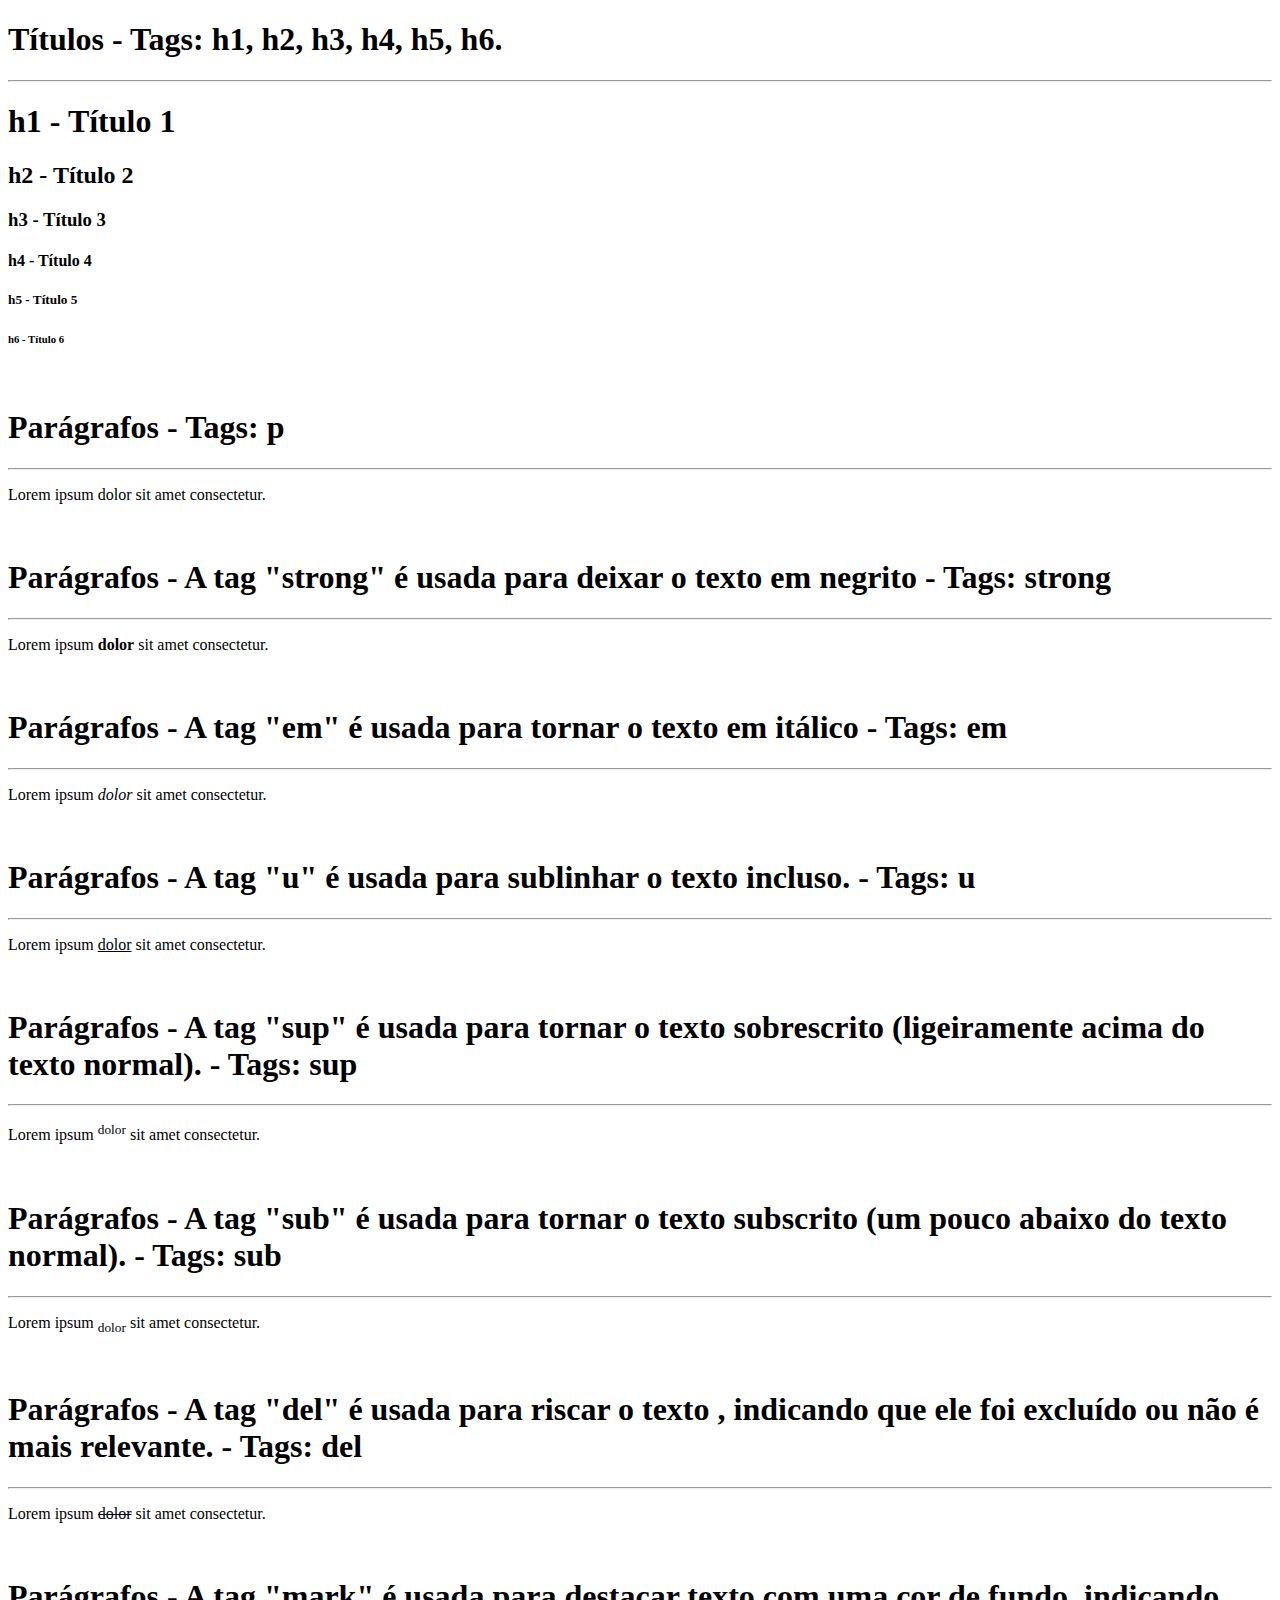
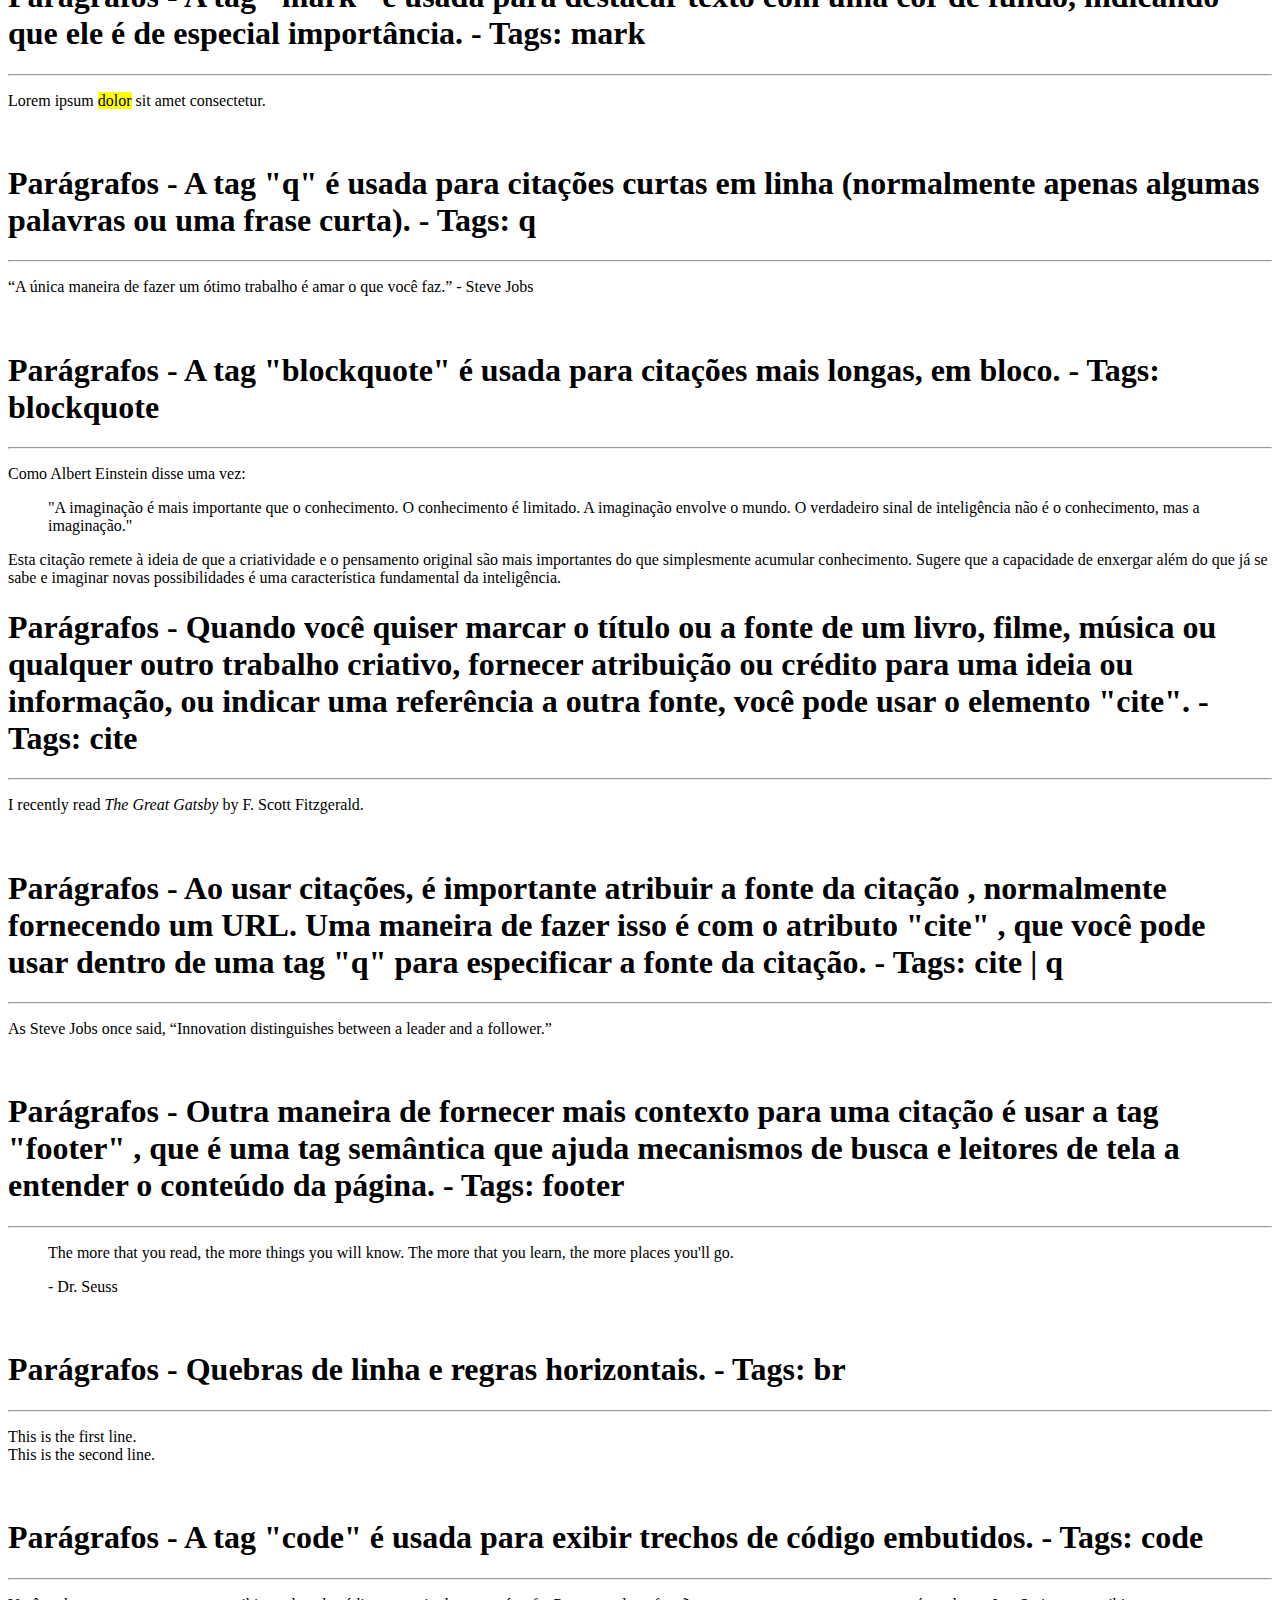
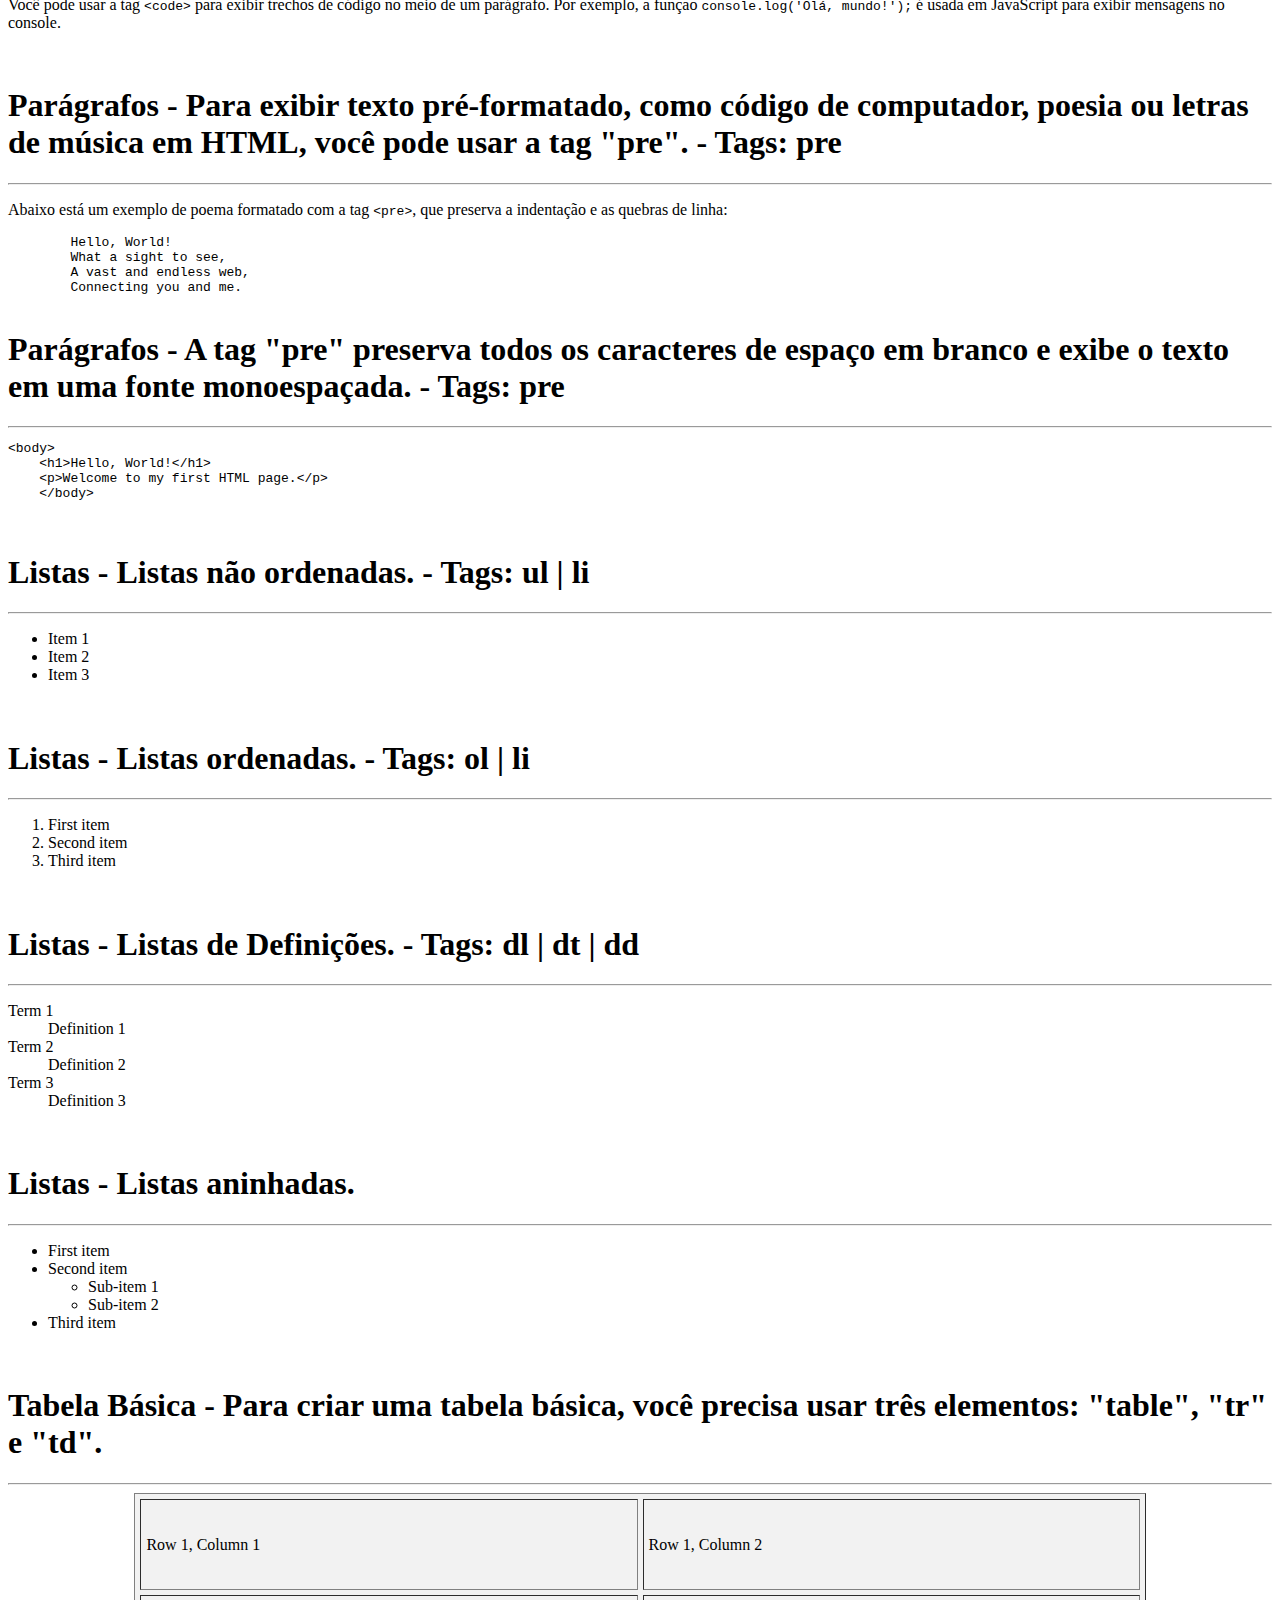
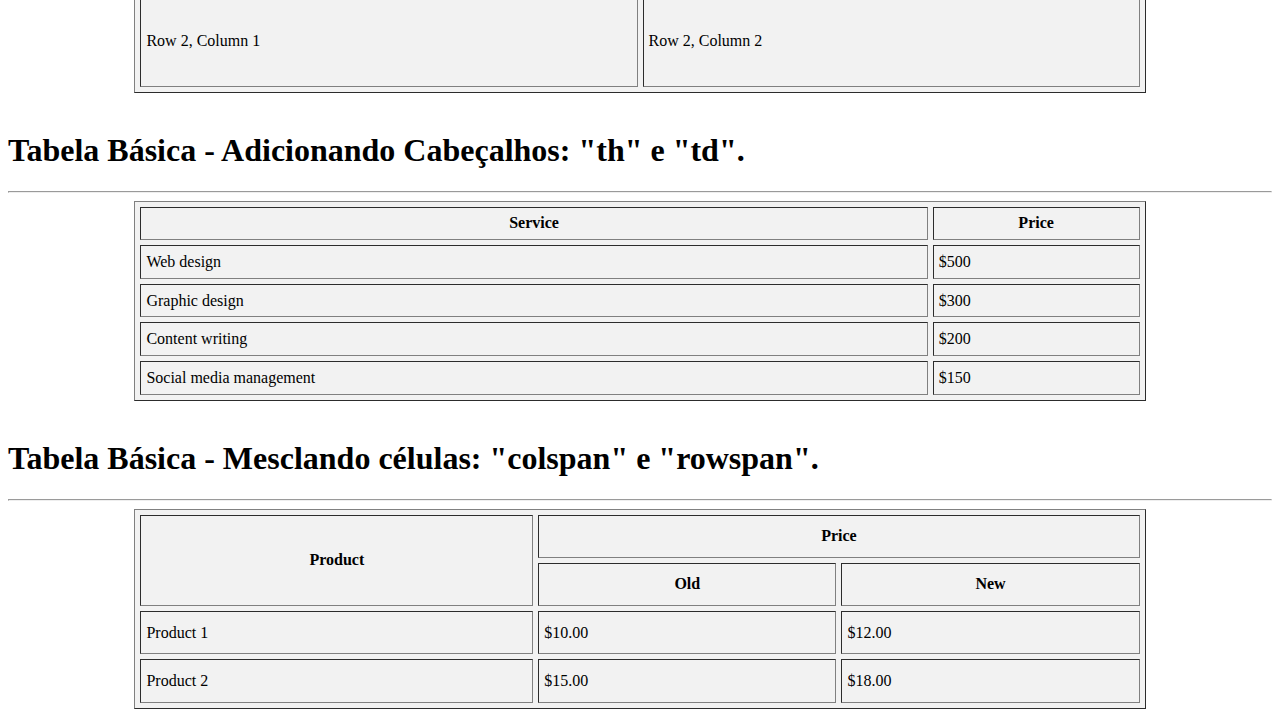
<file: UC-02/Aula 06/modulo-02.html>
<!DOCTYPE html>
<html lang="en">
<head>
    <meta charset="UTF-8">
    <meta name="viewport" content="width=device-width, initial-scale=1.0">
    <title>Módulo 2</title>
</head>
<body>

    <h1>Títulos - Tags: h1, h2, h3, h4, h5, h6.</h1>
    <hr>
    <h1>h1 - Título 1</h1>
    <h2>h2 - Título 2</h2>
    <h3>h3 - Título 3</h3>
    <h4>h4 - Título 4</h4>
    <h5>h5 - Título 5</h5>
    <h6>h6 - Título 6</h6>

    <br>

    <h1>Parágrafos - Tags: p</h1>
    <hr>
    <p>Lorem ipsum dolor sit amet consectetur.<p>

    <br>

    <h1>Parágrafos - A tag "strong" é usada para deixar o texto em negrito - Tags: strong</h1>
    <hr>
    <p>Lorem ipsum <strong>dolor</strong> sit amet consectetur.</p>

    <br>

    <h1>Parágrafos - A tag "em" é usada para tornar o texto em itálico - Tags: em</h1>
    <hr>
    <p>Lorem ipsum <em>dolor</em> sit amet consectetur.</p>

    <br>

    <h1>Parágrafos - A tag "u" é usada para sublinhar o texto incluso. - Tags: u</h1>
    <hr>
    <p>Lorem ipsum <u>dolor</u> sit amet consectetur.</p>

    <br>

    <h1>Parágrafos - A tag "sup" é usada para tornar o texto sobrescrito (ligeiramente acima do texto normal). - Tags: sup</h1>
    <hr>
    <p>Lorem ipsum <sup>dolor</sup> sit amet consectetur.</p>

    <br>

    <h1>Parágrafos - A tag "sub" é usada para tornar o texto subscrito (um pouco abaixo do texto normal). - Tags: sub</h1>
    <hr>
    <p>Lorem ipsum <sub>dolor</sub> sit amet consectetur.</p>

    <br>

    <h1>Parágrafos - A tag "del" é usada para riscar o texto , indicando que ele foi excluído ou não é mais relevante. - Tags: del</h1>
    <hr>
    <p>Lorem ipsum <del>dolor</del> sit amet consectetur.</p>    

    <br>

    <h1>Parágrafos - A tag "mark" é usada para destacar texto com uma cor de fundo, indicando que ele é de especial importância. - Tags: mark</h1>
    <hr>
    <p>Lorem ipsum <mark>dolor</mark> sit amet consectetur.</p>  

    <br>

    <h1>Parágrafos - A tag "q" é usada para citações curtas em linha (normalmente apenas algumas palavras ou uma frase curta). - Tags: q</h1>
    <hr>
    <p><q>A única maneira de fazer um ótimo trabalho é amar o que você faz.</q> - Steve Jobs</p>  
    
    <br>

    <h1>Parágrafos - A tag "blockquote" é usada para citações mais longas, em bloco. - Tags: blockquote</h1>
    <hr>
    <p>Como Albert Einstein disse uma vez:</p>
    <blockquote>
        <p>"A imaginação é mais importante que o conhecimento. O conhecimento é limitado. A imaginação envolve o mundo. O verdadeiro sinal de inteligência não é o conhecimento, mas a imaginação."</p>
    </blockquote>
    <p>Esta citação remete à ideia de que a criatividade e o pensamento original são mais importantes do que simplesmente acumular conhecimento. Sugere que a capacidade de enxergar além do que já se sabe e imaginar novas possibilidades é uma característica fundamental da inteligência.</p>

    <h1>Parágrafos - Quando você quiser marcar o título ou a fonte de um livro, filme, música ou qualquer outro trabalho criativo, fornecer atribuição ou crédito para uma ideia ou informação, ou indicar uma referência a outra fonte, você pode usar o elemento "cite". - Tags: cite</h1>
    <hr>
    <p>I recently read <cite>The Great Gatsby</cite> by F. Scott Fitzgerald.</p>
    
    <br>

    <h1>Parágrafos - Ao usar citações, é importante atribuir a fonte da citação , normalmente fornecendo um URL. Uma maneira de fazer isso é com o atributo "cite" , que você pode usar dentro de uma tag "q" para especificar a fonte da citação. - Tags: cite | q</h1>
    <hr>
    <p>As Steve Jobs once said, <q cite="https://www.brainyquote.com/quotes/steve_jobs_416096">Innovation distinguishes between a leader and a follower.</q></p>    

    <br>

    <h1>Parágrafos - Outra maneira de fornecer mais contexto para uma citação é usar a tag "footer" , que é uma tag semântica que ajuda mecanismos de busca e leitores de tela a entender o conteúdo da página. - Tags: footer</h1>
    <hr>
    <blockquote>
        <p>The more that you read, the more things you will know. The more that you learn, the more places you'll go.</p>
        <footer>- Dr. Seuss</footer>
    </blockquote>

    <br>

    <h1>Parágrafos - Quebras de linha e regras horizontais. - Tags: br</h1>
    <hr>
    <p>This is the first line.<br>This is the second line.</p>

    <br>

    <h1>Parágrafos - A tag "code" é usada para exibir trechos de código embutidos. - Tags: code</h1>
    <hr>
    <p>Você pode usar a tag <code>&lt;code&gt;</code> para exibir trechos de código no meio de um parágrafo. Por exemplo, a função <code>console.log('Olá, mundo!');</code> é usada em JavaScript para exibir mensagens no console.</p>

    <br>

    <h1>Parágrafos - Para exibir texto pré-formatado, como código de computador, poesia ou letras de música em HTML, você pode usar a tag "pre". - Tags: pre</h1>
    <hr>
    <p>Abaixo está um exemplo de poema formatado com a tag <code>&lt;pre&gt;</code>, que preserva a indentação e as quebras de linha:</p>
    <pre>
        Hello, World!
        What a sight to see,
        A vast and endless web,
        Connecting you and me.
    </pre>

    <h1>Parágrafos - A tag "pre" preserva todos os caracteres de espaço em branco e exibe o texto em uma fonte monoespaçada. - Tags: pre</h1>
    <hr>
    <pre>&lt;body&gt;
    &lt;h1&gt;Hello, World!&lt;/h1&gt;
    &lt;p&gt;Welcome to my first HTML page.&lt;/p&gt;
    &lt;/body&gt;</pre>

    <br>

    <h1>Listas - Listas não ordenadas. - Tags: ul | li</h1>
    <hr>
    <ul>
        <li>Item 1</li>
        <li>Item 2</li>
        <li>Item 3</li>
    </ul> 

    <br>

    <h1>Listas - Listas ordenadas. - Tags: ol | li</h1>
    <hr>
    <ol>
        <li>First item</li>
        <li>Second item</li>
        <li>Third item</li>
    </ol>

    <br>

    <h1>Listas - Listas de Definições. - Tags: dl | dt | dd</h1>
    <hr>
    <dl>
        <dt>Term 1</dt>
        <dd>Definition 1</dd>
        <dt>Term 2</dt>
        <dd>Definition 2</dd>
        <dt>Term 3</dt>
        <dd>Definition 3</dd>
    </dl> 

    <br>

    <h1>Listas - Listas aninhadas.</h1>
    <hr>
    <ul>
        <li>First item</li>
            <li>Second item
                <ul>
                <li>Sub-item 1</li>
                <li>Sub-item 2</li>
                </ul>
            </li>
        <li>Third item</li>
    </ul>  

    <br>

    <h1>Tabela Básica - Para criar uma tabela básica, você precisa usar três elementos: "table", "tr" e "td".</h1>
    <hr>
    <table border="1" cellspacing="5" cellpadding="5" width="80%" height="200" align="center" bgcolor="#f2f2f2">
        <tr>
            <td>Row 1, Column 1</td>
            <td>Row 1, Column 2</td>
        </tr>
        <tr>
            <td>Row 2, Column 1</td>
            <td>Row 2, Column 2</td>
        </tr>
    </table>

    <br>

    <h1>Tabela Básica - Adicionando Cabeçalhos: "th" e "td".</h1>
    <hr>
    <table border="1" cellspacing="5" cellpadding="5" width="80%" height="200" align="center" bgcolor="#f2f2f2">
        <tr>
            <th>Service</th>
            <th>Price</th>
        </tr>
        <tr>
            <td>Web design</td>
            <td>$500</td>
        </tr>
        <tr>
            <td>Graphic design</td>
            <td>$300</td>
        </tr>
        <tr>
            <td>Content writing</td>
            <td>$200</td>
        </tr>
        <tr>
            <td>Social media management</td>
            <td>$150</td>
        </tr>
    </table>

    <br>

    <h1>Tabela Básica - Mesclando células: "colspan" e "rowspan".</h1>
    <hr>
    <table border="1" cellspacing="5" cellpadding="5" width="80%" height="200" align="center" bgcolor="#f2f2f2">
        <tr>
            <th rowspan="2">Product</th>
            <th colspan="2">Price</th>
        </tr>
        <tr>
            <th>Old</th>
            <th>New</th>
        </tr>
        <tr>
            <td>Product 1</td>
            <td>$10.00</td>
            <td>$12.00</td>
        </tr>
        <tr>
            <td>Product 2</td>
            <td>$15.00</td>
            <td>$18.00</td>
        </tr>
    </table>


</body>
</html>
</file>
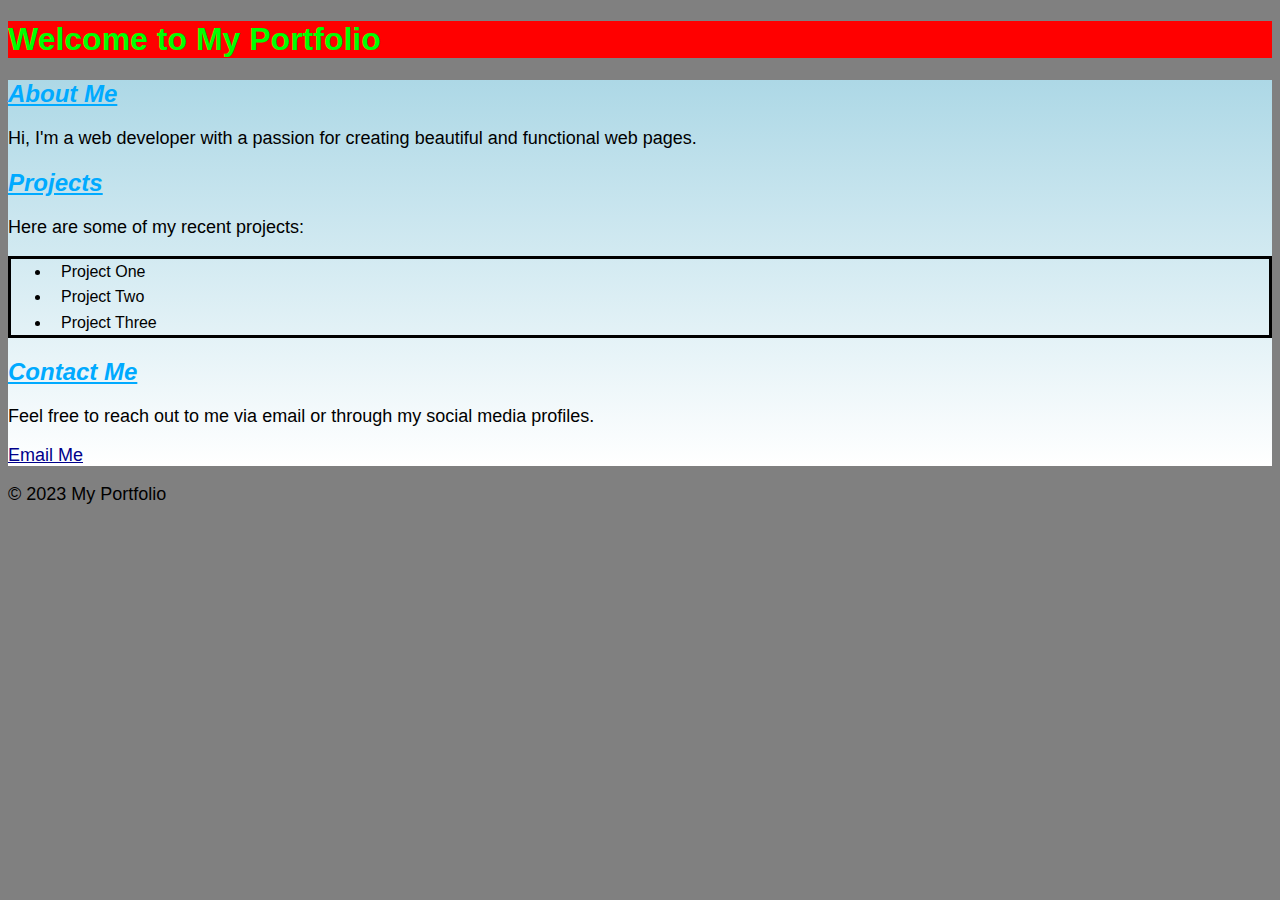
<file: UC-02/Aula 07/projeto.html>
<!DOCTYPE html>
<html lang="pt-br">
<head>
    <meta charset="UTF-8">
    <meta name="viewport" content="width=device-width, initial-scale=1.0">
    <title>My Portfolio</title>
    <link rel="stylesheet" href="projeto.css">
</head>
<body>
    <header id="header">
        <h1>Welcome to My Portfolio</h1>
    </header>
    <main>
        <section>
            <h2>About Me</h2>
            <p>Hi, I'm a web developer with a passion for creating beautiful and functional web pages.</p>
        </section>
        <section>
            <h2>Projects</h2>
            <p>Here are some of my recent projects:</p>
            <ul>
                <li>Project One</li>
                <li>Project Two</li>
                <li>Project Three</li>
            </ul>
        </section>
        <section>
            <h2>Contact Me</h2>
            <p>Feel free to reach out to me via email or through my social media profiles.</p>
            <p><a href="mailto:info@myportfolio.com">Email Me</a></p>
        </section>
    </main>
    <footer>
        <p>© 2023 My Portfolio</p>
    </footer>
</body>
</html>
</file>
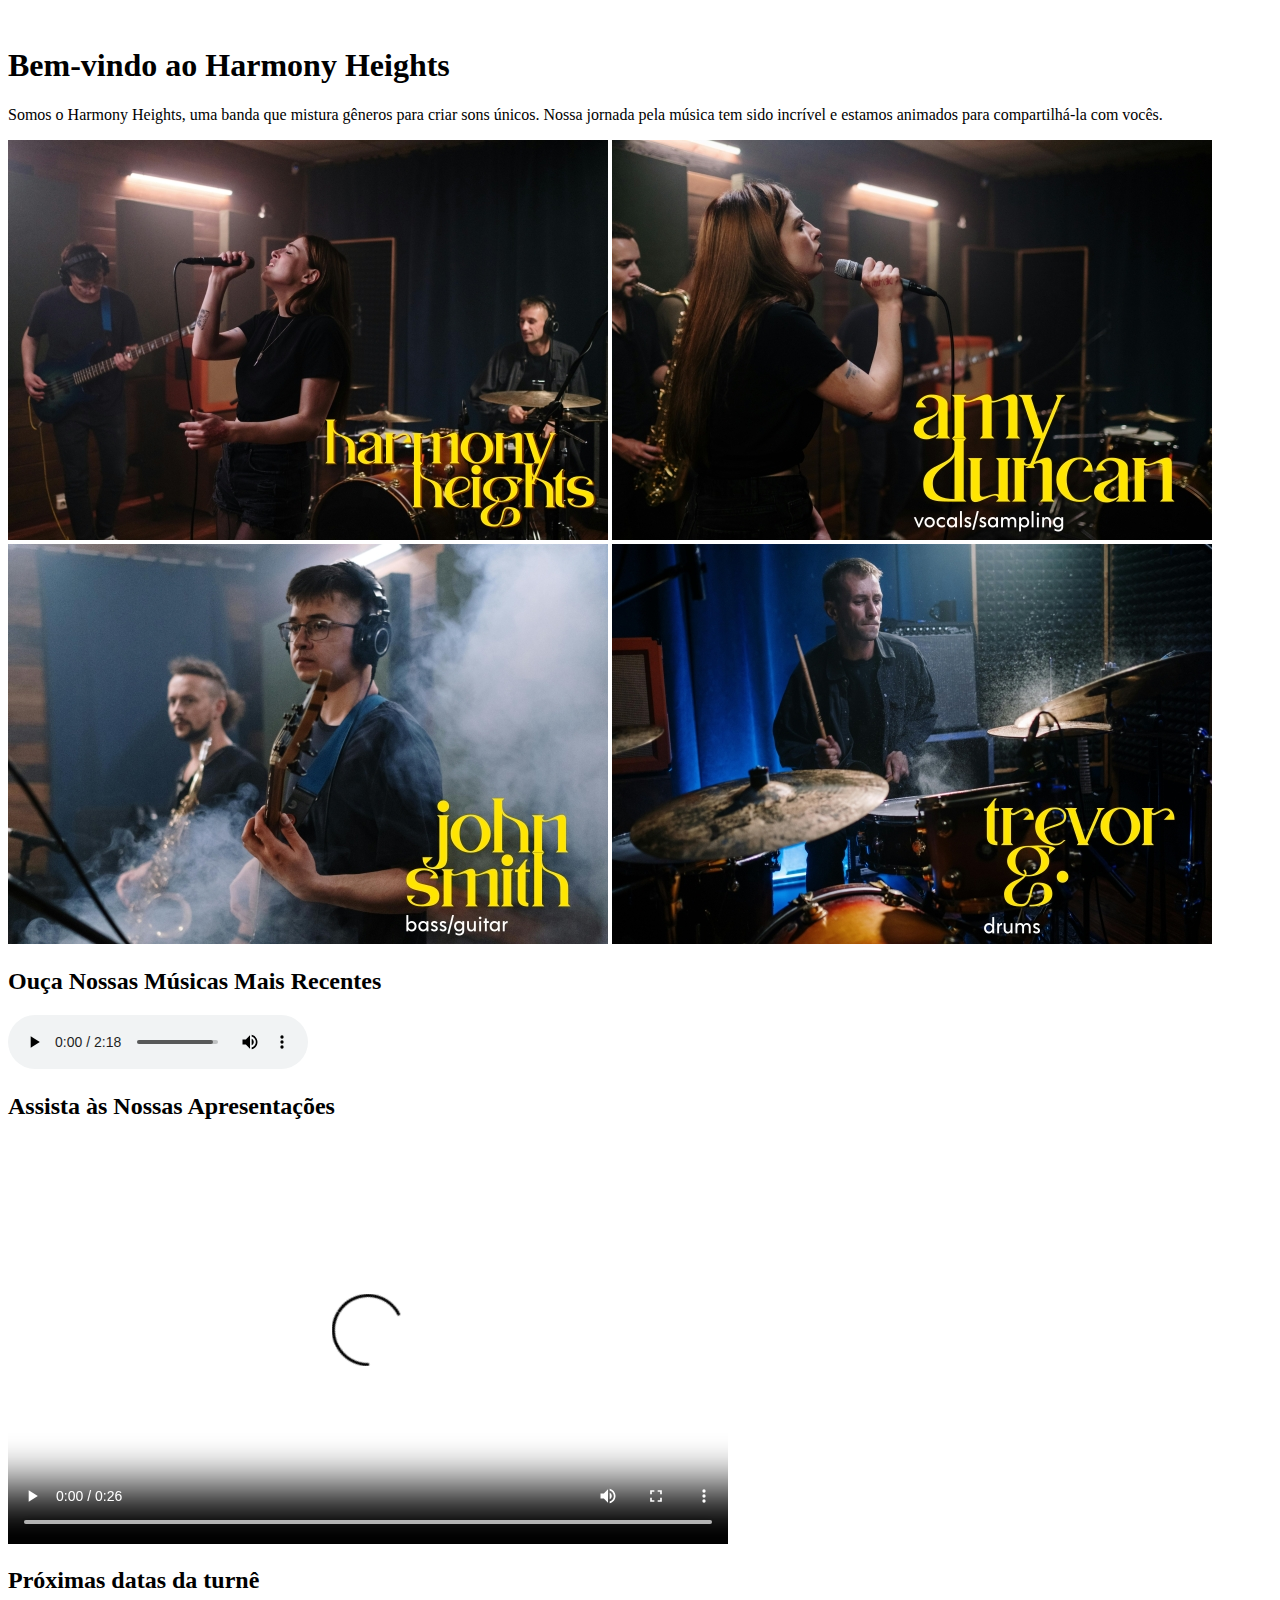
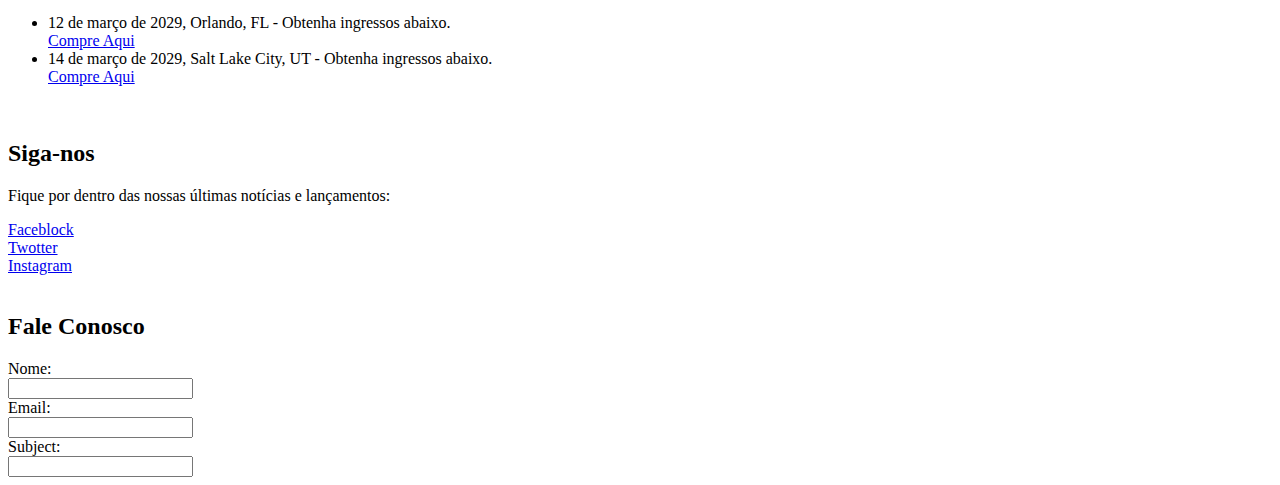
<file: UC-02/Aula 09/harmony-heights.html>
<!DOCTYPE html>
<html lang="pt-br">
  <head>
    <meta charset="UTF-8" />
    <meta
      name="description"
      content="Página oficial do Harmony Heights, apresentando nossas últimas músicas, datas de turnê e conteúdo exclusivo para nossos fãs."
    />
    <title>Harmony Heights: Sinta a Música</title>
  </head>
  <body>
    <br />
    <h1>Bem-vindo ao Harmony Heights</h1>
    <p>
      Somos o Harmony Heights, uma banda que mistura gêneros para criar sons
      únicos. Nossa jornada pela música tem sido incrível e estamos animados
      para compartilhá-la com vocês.
    </p>
    <img src="./assets/img/foto01.jpg" alt="Foto da banda Harmony Heights" />
    <img
      src="./assets/img/foto02.jpg"
      alt="Harmony Heights Vocals/Sampling: Amy Duncan"
    />
    <img
      src="./assets/img/foto03.jpg"
      alt="Harmony Heights Baixo/Guitarra: John Smith"
    />
    <img src="./assets/img/foto04.jpg" alt="Harmony Heights Drums: Trevor G." />

    <br />
    <h2>Ouça Nossas Músicas Mais Recentes</h2>
    <audio controls>
      <source
        src="./assets/audio/track1.mp3"
        type="audio/mpeg"
        Seu
        navegador
        não
        suporta
        o
        elemento
        de
        áudio.
      />
    </audio>

    <br />
    <h2>Assista às Nossas Apresentações</h2>
    <video controls>
      <source
        src="./assets/video/performance1.mp4"
        type="video/mp4"
        Seu
        navegador
        não
        suporta
        o
        elemento
        de
        vídeo.
      />
    </video>

    <br />
    <h2>Próximas datas da turnê</h2>
    <ul>
        <li>12 de março de 2029, Orlando, FL - Obtenha ingressos abaixo.</li> <a href="https://example.com/purchase-tickets-harmony-heights-orlando">Compre Aqui</a>
        <li>14 de março de 2029, Salt Lake City, UT - Obtenha ingressos abaixo.</li> <a href="https://example.com/purchase-tickets-harmony-heights-slc">Compre Aqui</a>
    </ul>
<br>
    <h2>Siga-nos</h2>
    <p>Fique por dentro das nossas últimas notícias e lançamentos:</p>
    <a href="https://www.example.com/faceblock/hh">Faceblock</a><br>
    <a href="https://www.example.com/faceblock/hh">Twotter</a><br>
    <a href="https://www.example.com/faceblock/hh">Instagram</a><br>
<br>
    <h2>Fale Conosco</h2>
    <form action="Campo de Nome">
        <label for="name">
            Nome:
        </label>
    </form>
    <input type="text" id="name" name="name"><br>

    <form action="Campo de e-mail">
        <label for="email">
            Email:
        </label>
    </form>
    <input type="email" id="email" name="email"><br>

    <form action="Campo Assunto">
        <label for="subject">
            Subject:
        </label>
    </form>
    <input type="text" id="subject" name="subject"><br>
  </body>
</html>
</file>
<file: UC-02/Aula 07/projeto.css>
body{
    background-color: #808080;
    font-family: Arial, Helvetica, sans-serif;
    
}
h1{
    color: rgb(0, 255, 0);
    
}
h2{
    color: hsl(200, 100%, 50%);
    font-style: italic;
    text-decoration: underline;
}
header{
    background-color: rgb(255,0,0);
    background-image: url(https://edube.org/uploads/media/default/0001/04/portfolio.jpg);
    background-repeat: no-repeat;
    background-position: center;
}
main{
   background: linear-gradient(to bottom,lightblue, white);
}
p{
font-size: 18px;
}
ul{
border: solid;

}
li{
    padding-left: 10px;
    line-height: 1.6;
}
a:link{
    color: darkblue;

}
a:visited{
color: purple;
}
a:hover{
    color: red;
}
img{
    width: 100%;
    max-width: 600px;
    border-radius: 10px;
    box-shadow: 5px, 5px, 10px, gray;
    object-fit: cover;
}
</file>
